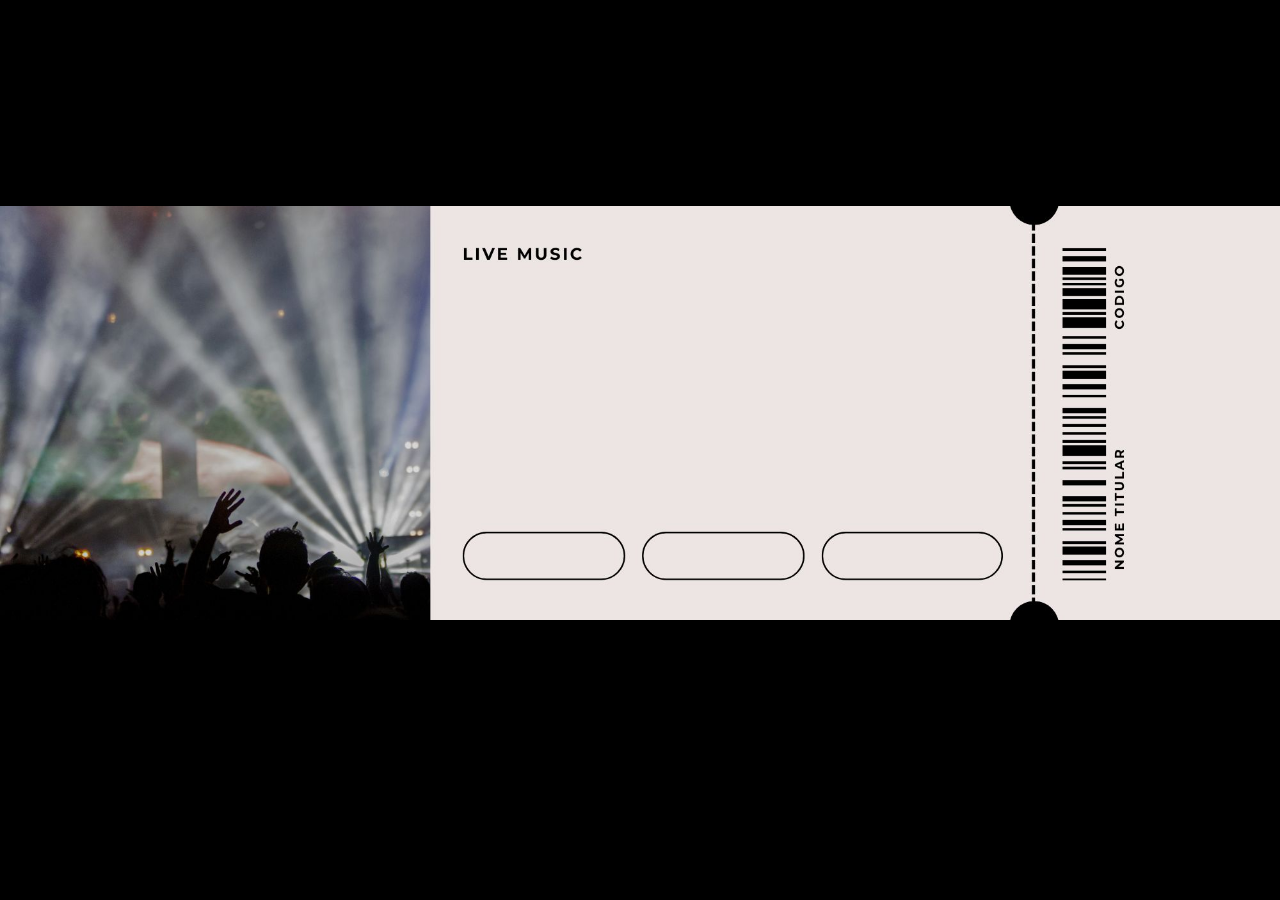
<file: files/result.html>
<!DOCTYPE html>
<html lang="en">
<head>
    <meta charset="UTF-8">
    <meta name="viewport" content="width=device-width, initial-scale=1.0">
    <link rel="stylesheet" href="result.css">
    <title>Ticket</title>
</head>
<body>
    
</body>
</html>
</file>
<file: files/result.css>
body {
    background-image: url('../images/image_ticket.jpg');
    background-repeat: no-repeat;
    background-size: contain;
    background-position: center;
    height: 90vh;
    background-color: black;
}
</file>
